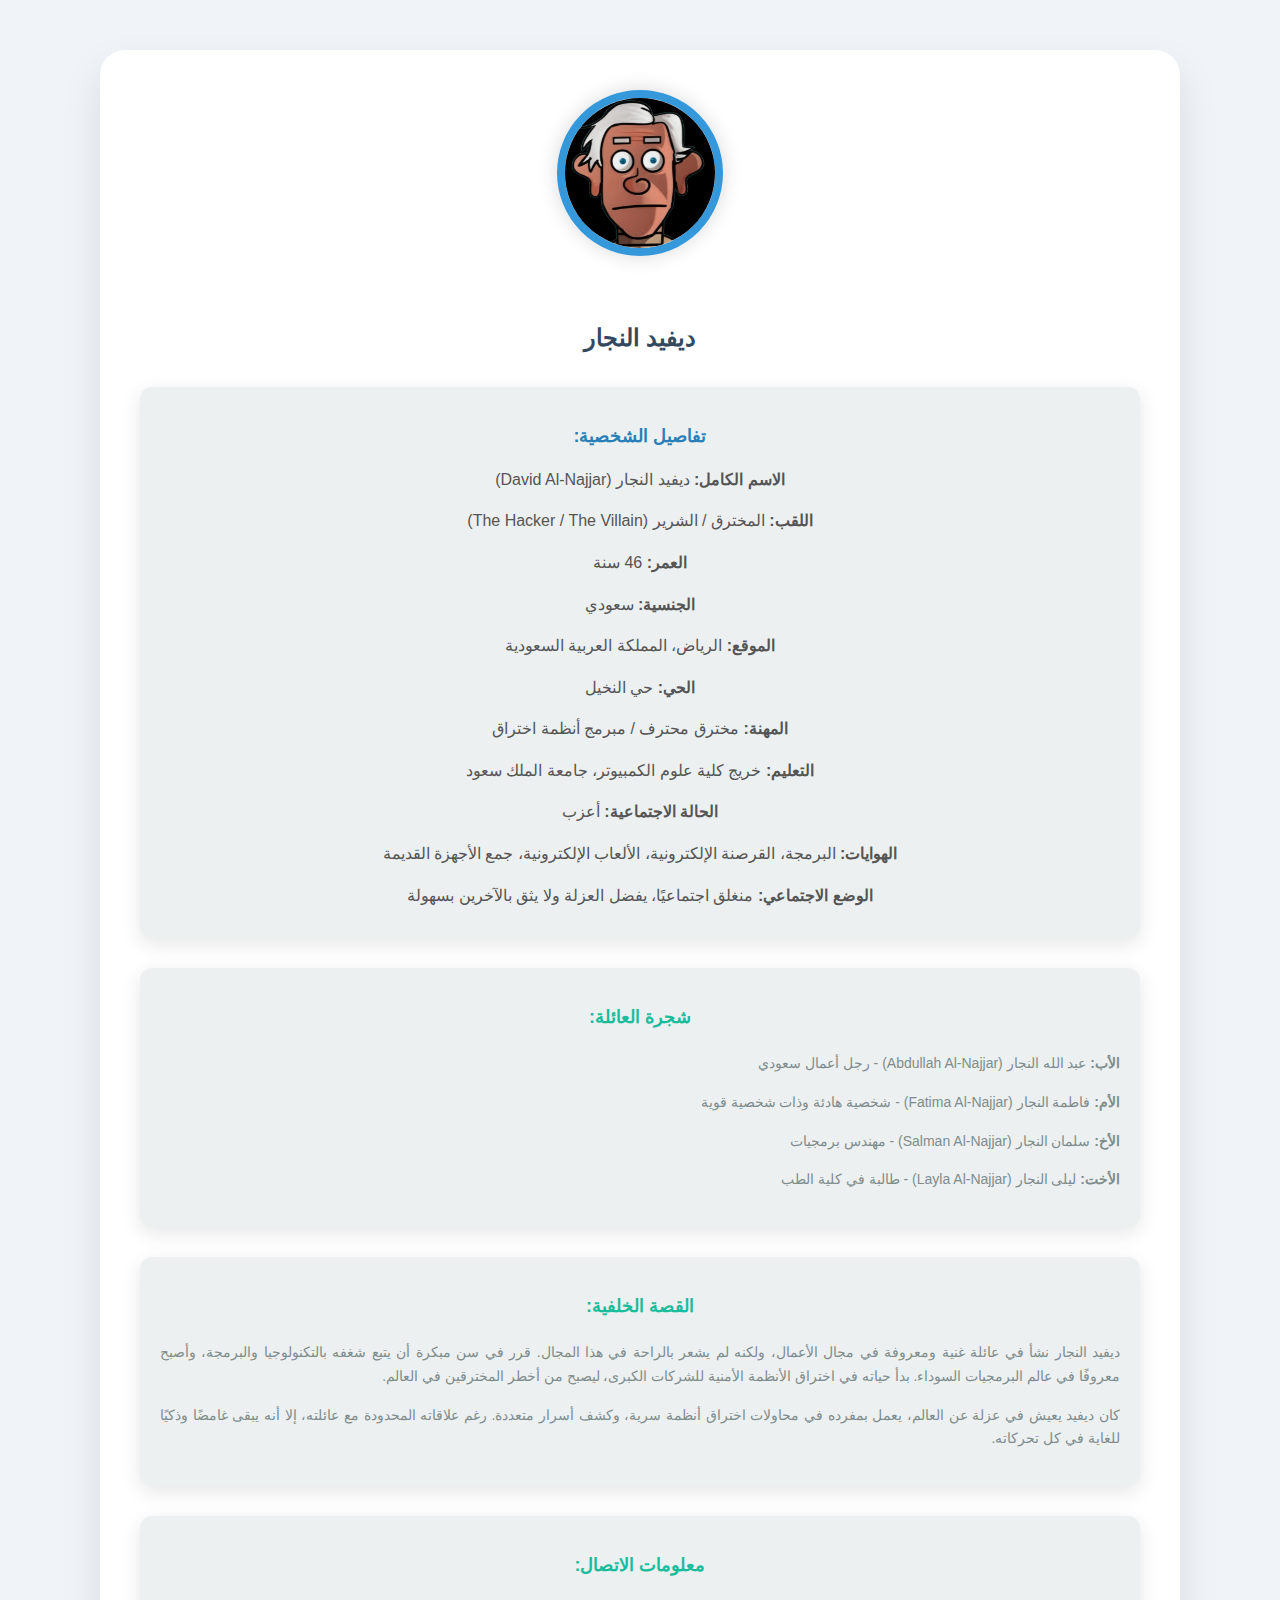
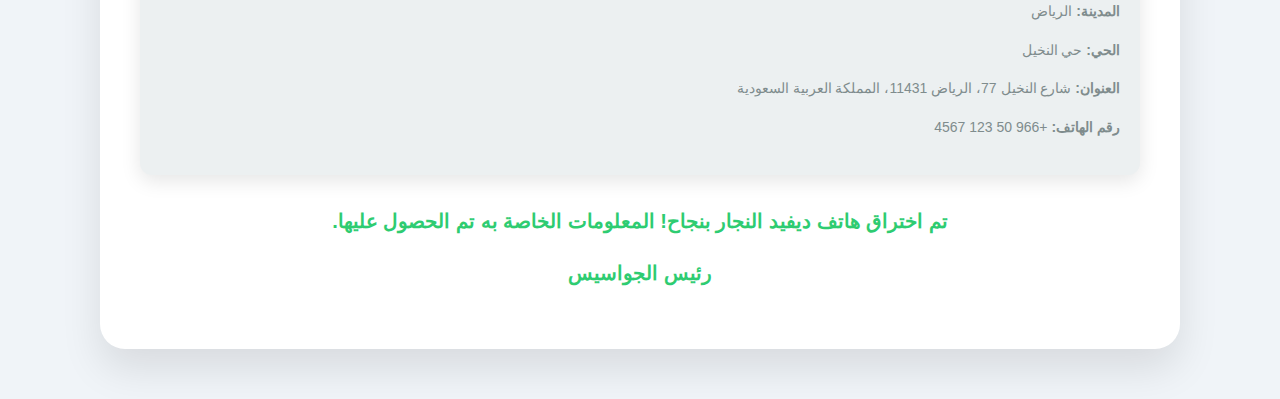
<file: hack_success.html>
<!DOCTYPE html>
<html lang="ar">
<head>
    <meta charset="UTF-8">
    <meta name="viewport" content="width=device-width, initial-scale=1.0">
    <title>نجاح التهكير - ديفيد النجار</title>
    <link rel="stylesheet" href="hack_success.css">
</head>
<body>

    <!-- نافذة المحتوى -->
    <div class="container">
        <!-- صورة هويه ديفيد -->
        <div class="profile-image">
            <img src="devd.jpg" alt="ديفيد النجار" class="profile-img">
        </div>

     <!-- معلومات الشخصية -->
     <h1>ديفيد النجار</h1>

     <!-- تفاصيل الشخصية -->
     <div class="personal-details">
         <h2>تفاصيل الشخصية:</h2>
         <p><strong>الاسم الكامل:</strong> ديفيد النجار (David Al-Najjar)</p>
         <p><strong>اللقب:</strong> المخترق / الشرير (The Hacker / The Villain)</p>
         <p><strong>العمر:</strong> 46 سنة</p>
         <p><strong>الجنسية:</strong> سعودي</p>
         <p><strong>الموقع:</strong> الرياض، المملكة العربية السعودية</p>
         <p><strong>الحي:</strong> حي النخيل</p>
         <p><strong>المهنة:</strong> مخترق محترف / مبرمج أنظمة اختراق</p>
         <p><strong>التعليم:</strong> خريج كلية علوم الكمبيوتر، جامعة الملك سعود</p>
         <p><strong>الحالة الاجتماعية:</strong> أعزب</p>
         <p><strong>الهوايات:</strong> البرمجة، القرصنة الإلكترونية، الألعاب الإلكترونية، جمع الأجهزة القديمة</p>
         <p><strong>الوضع الاجتماعي:</strong> منغلق اجتماعيًا، يفضل العزلة ولا يثق بالآخرين بسهولة</p>
     </div>

        <!-- معلومات العائلة -->
        <div class="family">
            <h2>شجرة العائلة:</h2>
            <p><strong>الأب:</strong> عبد الله النجار (Abdullah Al-Najjar) - رجل أعمال سعودي</p>
            <p><strong>الأم:</strong> فاطمة النجار (Fatima Al-Najjar) - شخصية هادئة وذات شخصية قوية</p>
            <p><strong>الأخ:</strong> سلمان النجار (Salman Al-Najjar) - مهندس برمجيات</p>
            <p><strong>الأخت:</strong> ليلى النجار (Layla Al-Najjar) - طالبة في كلية الطب</p>
        </div>

        <!-- القصة الخلفية -->
        <div class="background-story">
            <h2>القصة الخلفية:</h2>
            <p>ديفيد النجار نشأ في عائلة غنية ومعروفة في مجال الأعمال، ولكنه لم يشعر بالراحة في هذا المجال. قرر في سن مبكرة أن يتبع شغفه بالتكنولوجيا والبرمجة، وأصبح معروفًا في عالم البرمجيات السوداء. بدأ حياته في اختراق الأنظمة الأمنية للشركات الكبرى، ليصبح من أخطر المخترقين في العالم.</p>
            <p>كان ديفيد يعيش في عزلة عن العالم، يعمل بمفرده في محاولات اختراق أنظمة سرية، وكشف أسرار متعددة. رغم علاقاته المحدودة مع عائلته، إلا أنه يبقى غامضًا وذكيًا للغاية في كل تحركاته.</p>
        </div>

        <!-- معلومات الاتصال -->
        <div class="contact-info">
            <h2>معلومات الاتصال:</h2>
            <p><strong>المدينة:</strong> الرياض</p>
            <p><strong>الحي:</strong> حي النخيل</p>
            <p><strong>العنوان:</strong> شارع النخيل 77، الرياض 11431، المملكة العربية السعودية</p>
            <p><strong>رقم الهاتف:</strong> +966 50 123 4567</p>
        </div>

        <!-- الجملة النهائية -->
        <div class="final-message">
            <p>تم اختراق هاتف ديفيد النجار بنجاح! المعلومات الخاصة به تم الحصول عليها. </p>
            <p><strong>رئيس الجواسيس</strong></p>
        </div>
    </div>

</body>
</html>
</file>
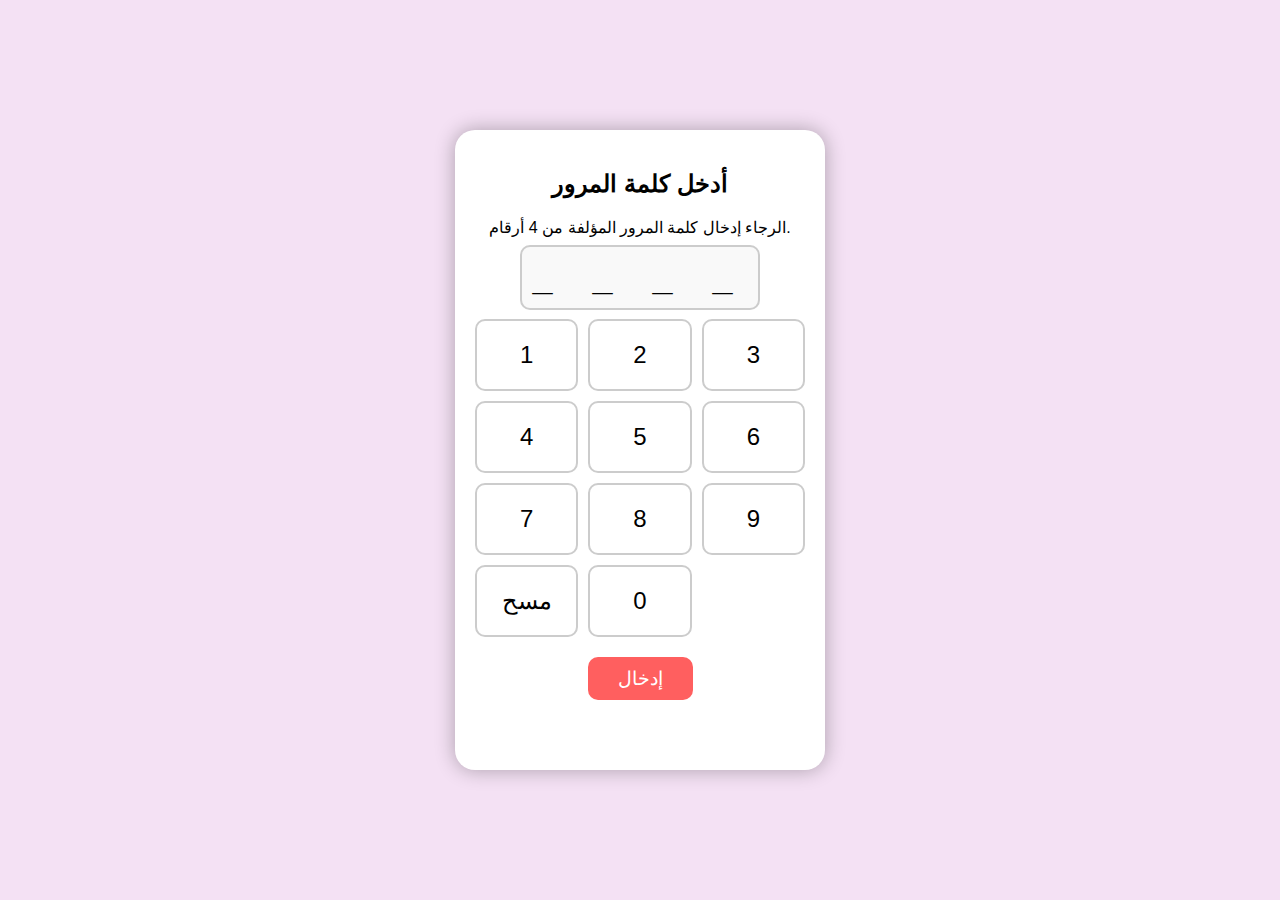
<file: mission_page.html>
<!DOCTYPE html>
<html lang="ar">
<head>
    <meta charset="UTF-8">
    <meta name="viewport" content="width=device-width, initial-scale=1.0">
    <title>مهمة اختراق</title>
    <link rel="stylesheet" href="mission_styles.css">
</head>
<body>
    <!-- إطار الهاتف -->
    <div class="phone-container">
        <div class="content">
            <h2>أدخل كلمة المرور</h2>
            <p>الرجاء إدخال كلمة المرور المؤلفة من 4 أرقام.</p>

            <!-- عرض كلمة المرور المدخلة -->
            <div class="password-display" id="passwordDisplay">
                <span id="passwordField">_ _ _ _</span>
            </div>

            <!-- لوحة مفاتيح الأرقام -->
            <div class="keypad">
                <button class="key" onclick="enterNumber(1)">1</button>
                <button class="key" onclick="enterNumber(2)">2</button>
                <button class="key" onclick="enterNumber(3)">3</button>
                <button class="key" onclick="enterNumber(4)">4</button>
                <button class="key" onclick="enterNumber(5)">5</button>
                <button class="key" onclick="enterNumber(6)">6</button>
                <button class="key" onclick="enterNumber(7)">7</button>
                <button class="key" onclick="enterNumber(8)">8</button>
                <button class="key" onclick="enterNumber(9)">9</button>
                <button class="key" onclick="clearPassword()">مسح</button>
                <button class="key" onclick="enterNumber(0)">0</button>  <!-- صفر أسفل 8 -->
            </div>

            <button id="submitPassword" class="submit-button">إدخال</button>
        </div>
    </div>

    <!-- النافذة المنبثقة عند الخطأ -->
    <div id="errorPopup" class="error-popup">
        <p>كلمة المرور خاطئة!</p>
        <button id="closePopup" class="close-popup">إغلاق</button>
    </div>

    <script>
        let password = '';  // تخزين كلمة المرور المدخلة

        // إضافة الرقم إلى كلمة المرور المدخلة
        function enterNumber(number) {
            if (password.length < 4) {
                password += number;
                document.getElementById('passwordField').textContent = password.padEnd(4, ' _');
            }
        }

        // مسح آخر رقم تم إدخاله
        function clearPassword() {
            password = password.slice(0, -1);  // إزالة آخر رقم
            document.getElementById('passwordField').textContent = password.padEnd(4, ' _');
        }

        // عند الضغط على زر "إدخال" للتحقق من كلمة المرور
        const submitButton = document.getElementById("submitPassword");
        submitButton.addEventListener("click", function() {
            if (password === "3333") {
                window.location.href = "hack_success.html";  // الانتقال إلى صفحة النجاح
            } else {
                document.getElementById("errorPopup").style.display = "block";  // عرض النافذة المنبثقة في حالة كلمة مرور خاطئة
            }
        });

        // إغلاق النافذة المنبثقة عند الضغط على "إغلاق"
        document.getElementById("closePopup").addEventListener("click", function() {
            document.getElementById("errorPopup").style.display = "none";
        });
    </script>
</body>
</html>
</file>
<file: hack_success.css>
/* إعدادات عامة للصفحة */
body {
    font-family: 'Segoe UI', Tahoma, Geneva, Verdana, sans-serif;
    background-color: #f0f4f8; /* لون خلفية ناعم وجميل */
    margin: 0;
    padding: 0;
    color: #2c3e50;
    direction: rtl; /* الكتابة من اليمين لليسار */
}

/* تنسيق الحاوية الرئيسية */
.container {
    width: 95%;
    max-width: 1000px;
    margin: 50px auto;
    background-color: #fff;
    border-radius: 25px;
    padding: 40px;
    box-shadow: 0 20px 40px rgba(0, 0, 0, 0.1);
    text-align: center;
    font-size: 16px;
    line-height: 1.6;
}

/* تنسيق الصورة */
.profile-img {
    width: 150px;
    height: 150px;
    border-radius: 50%;
    border: 8px solid #3498db;
    object-fit: cover;
    margin-bottom: 25px;
    box-shadow: 0 0 20px rgba(0, 0, 0, 0.15); /* تأثير الظل للصورة */
}

/* وضع الصورة داخل الحاوية */
.profile-image {
    margin-bottom: 30px;
}

/* تنسيق العناوين */
h1, h2 {
    color: #34495e;
    font-size: 24px; /* تصغير حجم العناوين لتناسب الهاتف */
    font-weight: bold;
    margin-bottom: 20px;
    letter-spacing: 1px; /* إضافة تباعد بين الحروف */
}

/* تنسيق التفاصيل */
.details p, .family p, .background-story p, .contact-info p {
    font-size: 16px; /* تقليل الحجم لتناسب الهاتف */
    color: #555;
    margin-bottom: 15px;
    text-align: justify;
}

/* تنسيق العناوين الداخلية */
.details h2, .family h2, .background-story h2, .contact-info h2 {
    color: #1abc9c;
    font-size: 18px; /* تعديل الحجم ليكون مناسبًا على الهاتف */
    margin-bottom: 20px;
    font-weight: bold;
    text-transform: uppercase; /* تحويل النصوص إلى حروف كبيرة */
}

/* تحسين الشكل العام للجملة النهائية */
.final-message {
    text-align: center;
    margin-top: 30px;
    font-size: 18px; /* تقليل حجم الخط */
    color: #27ae60;
}

.final-message p {
    font-weight: bold;
    font-size: 20px;
    color: #2ecc71;
}

/* تأثيرات الزر */
button {
    background-color: #2980b9;
    color: white;
    padding: 12px 22px; /* تقليل حجم الزر */
    border-radius: 8px;
    cursor: pointer;
    font-size: 16px;
    transition: background-color 0.3s ease, transform 0.2s ease;
    margin-top: 20px;
}

button:hover {
    background-color: #3498db;
    transform: translateY(-3px); /* تأثير رفع عند التمرير */
}

button:focus {
    outline: none;
}

/* تنسيق الأقسام الداخلية */
.family, .background-story, .contact-info {
    background-color: #ecf0f1;
    padding: 20px;
    border-radius: 12px;
    margin-top: 30px;
    box-shadow: 0 6px 20px rgba(0, 0, 0, 0.1);
}

/* تحسين شكل النصوص الخاصة بالعائلة */
.family p, .background-story p, .contact-info p {
    color: #7f8c8d;
    font-size: 14px; /* تقليل حجم النص ليكون أكثر ملاءمة للهاتف */
    line-height: 1.7;
}

/* تأثير عند التمرير فوق الروابط */
a {
    color: #2980b9;
    text-decoration: none;
    transition: color 0.3s ease, text-decoration 0.3s ease;
}

a:hover {
    color: #1abc9c;
    text-decoration: underline;
}

/* تنسيق للأيقونات داخل النصوص */
.icon {
    width: 18px;
    height: 18px;
    margin-left: 10px;
    vertical-align: middle;
}

/* جعل النصوص بشكل جيد للقائمة العائلية */
.family ul {
    text-align: right;
    list-style-type: none;
    padding: 0;
}

.family ul li {
    padding: 8px;
    font-size: 16px; /* تقليل حجم النص */
    color: #34495e;
}

/* تحسين عرض الهاتف في الـ CSS */
.phone-frame {
    position: relative;
    width: 100%; /* تغيير العرض ليتناسب مع الشاشات الصغيرة */
    max-width: 360px; /* تحديد الحد الأقصى للعرض */
    height: auto;
    background: #fff;
    border-radius: 30px;
    box-shadow: 0px 10px 20px rgba(0, 0, 0, 0.15);
    margin: auto;
}

.phone-frame .content {
    padding: 20px;
}

.phone-frame .screen {
    background: #ecf0f1;
    width: 100%;
    height: 100%;
    border-radius: 20px;
    padding: 20px;
}

/* تنسيق التفاصيل الشخصية */
.personal-details {
    background-color: #ecf0f1;
    padding: 20px;
    border-radius: 12px;
    margin-top: 30px;
    box-shadow: 0 6px 20px rgba(0, 0, 0, 0.1);
}

.personal-details p {
    font-size: 16px; /* تقليل الحجم ليتناسب مع الهاتف */
    color: #555;
    margin-bottom: 10px;
}

/* تنسيق العنوان للتفاصيل الشخصية */
.personal-details h2 {
    color: #2980b9;
    font-size: 18px; /* تقليل الحجم */
    font-weight: bold;
    margin-bottom: 15px;
    text-transform: uppercase;
}

/* قواعد الاستجابة (Responsive) */
@media screen and (max-width: 768px) {
    .container {
        width: 90%;
        padding: 20px;
    }

    h1, h2 {
        font-size: 22px;
    }

    .profile-img {
        width: 150px;
        height: 150px;
    }

    .details p, .family p, .background-story p, .contact-info p {
        font-size: 14px;
    }

    .final-message {
        font-size: 18px;
    }

    button {
        padding: 12px 22px;
        font-size: 16px;
    }
}

@media screen and (max-width: 480px) {
    h1, h2 {
        font-size: 18px; /* أصغر حجم للعناوين على الهواتف الصغيرة */
    }

    .container {
        padding: 15px;
    }

    .profile-img {
        width: 120px;
        height: 120px;
    }

    .details p, .family p, .background-story p, .contact-info p {
        font-size: 12px; /* تصغير النصوص بشكل أكبر */
    }

    .final-message {
        font-size: 16px;
    }
}
</file>
<file: mission_styles.css>
/* تصاميم CSS العامة */
body {
    font-family: Arial, sans-serif;
    background-color: #f4e1f4;  /* خلفية وردية فاتحة */
    margin: 0;
    padding: 0;
    display: flex;
    justify-content: center;
    align-items: center;
    height: 100vh;
}

/* تصميم إطار الهاتف */
.phone-container {
    width: 330px;  /* تصغير حجم الهاتف */
    height: 600px; /* تصغير ارتفاع الهاتف */
    background-color: #fff;
    border-radius: 20px;
    box-shadow: 0 0 20px rgba(0, 0, 0, 0.3);
    padding: 20px;
    text-align: center;
    position: relative;
}

/* تصميم عرض كلمة المرور المدخلة */
.password-display {
    margin: 20px 0;
}

#passwordField {
    font-size: 36px;
    font-weight: bold;
    letter-spacing: 15px;
    padding: 10px;
    background-color: #f9f9f9;
    border: 2px solid #ccc;
    border-radius: 10px;
}

/* لوحة مفاتيح الأرقام */
.keypad {
    display: grid;
    grid-template-columns: repeat(3, 1fr);
    gap: 10px;
    margin-top: 20px;
}

.key {
    background-color: #fff;
    border: 2px solid #ccc;
    border-radius: 10px;
    font-size: 1.5em;
    padding: 20px;
    cursor: pointer;
    transition: background-color 0.2s ease;
}

.key:hover {
    background-color: #f0f0f0;
}

.key:active {
    background-color: #d3d3d3;
}

/* زر "إدخال" */
.submit-button {
    background-color: #ff5f5f;
    color: white;
    padding: 10px 30px;
    border: none;
    border-radius: 10px;
    cursor: pointer;
    font-size: 1.2em;
    margin-top: 20px;
    transition: background-color 0.2s ease;
}

.submit-button:hover {
    background-color: #ff3838;
}

/* تصميم النافذة المنبثقة عند الخطأ */
.error-popup {
    display: none;
    position: fixed;
    top: 50%;
    left: 50%;
    transform: translate(-50%, -50%);
    background-color: #fff;
    padding: 20px;
    border-radius: 10px;
    box-shadow: 0 0 10px rgba(0, 0, 0, 0.2);
    z-index: 100;
}

.error-popup p {
    color: red;
    font-size: 1.2em;
}

.close-popup {
    background-color: #ff5f5f;
    color: white;
    padding: 8px 20px;
    border: none;
    border-radius: 5px;
    cursor: pointer;
}

.close-popup:hover {
    background-color: #ff3838;
}
</file>
